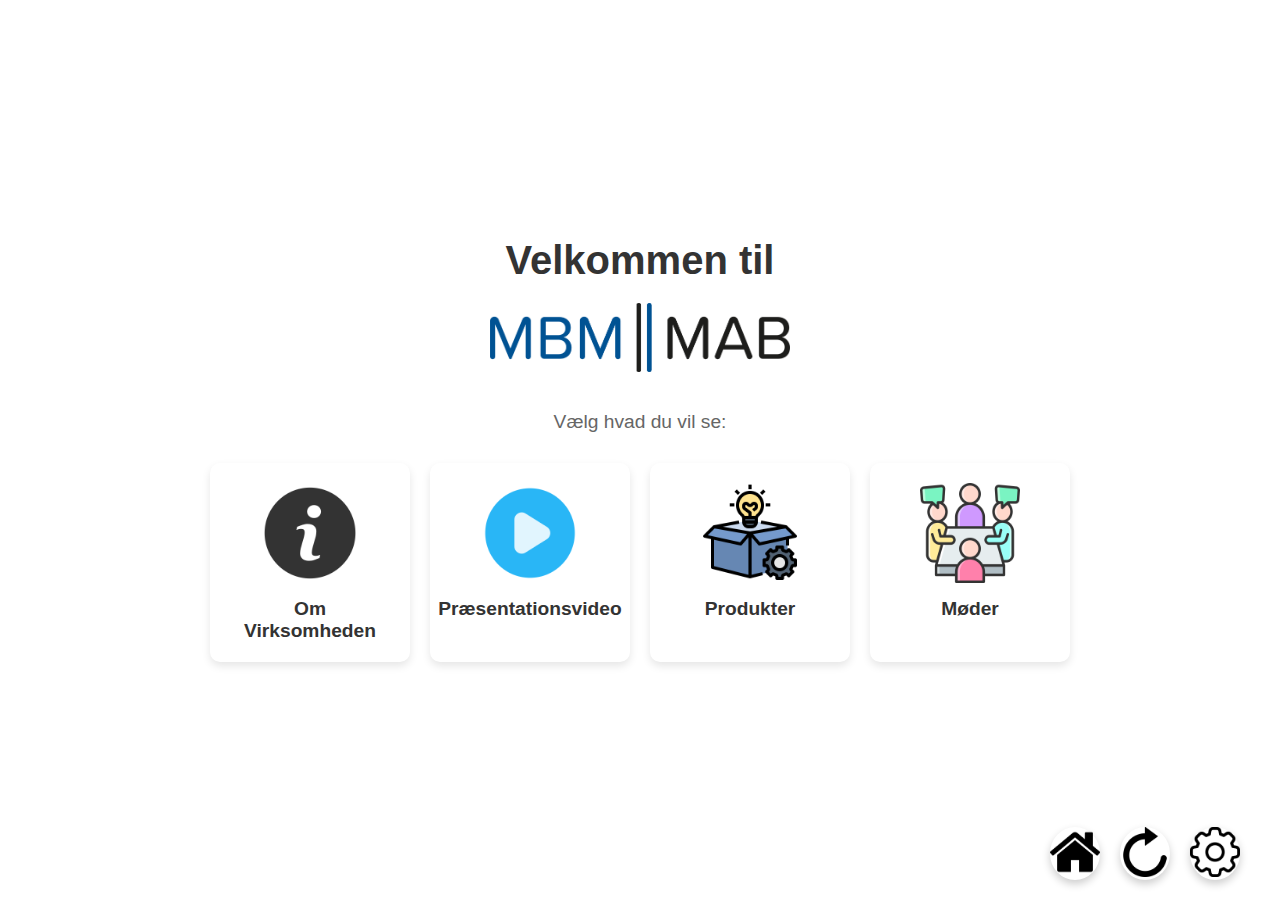
<file: index.html>
<!DOCTYPE html>
<html lang="da">
<head>
    <meta charset="UTF-8">
    <meta name="viewport" content="width=device-width, initial-scale=1.0">
    <title>MBM MAB - Produkt Info</title>
	<link rel="stylesheet" href="css/colors.css">
    <link rel="stylesheet" href="css/menu.css">
	<link rel="stylesheet" href="css/common.css">
</head>
<body>
    
    <div class="container">
        <h1>Velkommen til</h1>
		<img class="menu-logo" src="img/mbm-logo.png" alt="Logo">
		<h1 id="welcome-message"></h1>
        <p>Vælg hvad du vil se:</p>
        <div class="menu">
            <a href="virksomheden.html" class="menu-item">
                <img src="img/menu/about.png" alt="Virksomheden">
                <span>Om Virksomheden</span>
            </a>
			<a href="video.html" class="menu-item">
                <img src="img/menu/video-icon.png" alt="Video">
                <span>Præsentationsvideo</span>
            </a>
            <a href="produkter.html" class="menu-item">
                <img src="img/menu/products-icon.png" alt="Produkter">
                <span>Produkter</span>
            </a>
			<a href="calender.html" class="menu-item">
                <img src="img/menu/meetings.png" alt="Møder">
                <span>Møder</span>
            </a>
        </div>
    </div>
	
	<script src="js/script.js"></script>
<script>
	// Select all menu items
document.querySelectorAll('.menu-item').forEach(item => {
    item.addEventListener('click', () => {
        // Add the "clicked" class for animation
        item.classList.add('clicked');

        // Remove the "clicked" class after animation ends
        setTimeout(() => {
            item.classList.remove('clicked');
        }, 300); // Duration
    });
});

</script>
<!-- <script src="https://cdnjs.cloudflare.com/ajax/libs/ical.js/1.4.0/ical.min.js"></script> -->
<!-- <script>
    async function fetchNextEvent() {
        const icsURL = "https://outlook.office365.com/owa/calendar/b10a5fa4688f4294a3a06f3c9ec048af@mbm-mab.dk/43f188a11aeb4424ba0ca2a2528e8a4d3549249293086366724/calendar.ics";
        const welcomeMessageDiv = document.getElementById("welcome-message");

        try {
            // Fetch the ICS file
            const response = await fetch(icsURL);
            if (!response.ok) {
                throw new Error(`HTTP error! Status: ${response.status}`);
            }
            const icsData = await response.text();

            // Parse the ICS file
            const jCalData = ICAL.parse(icsData);
            const comp = new ICAL.Component(jCalData);
            const events = comp.getAllSubcomponents('vevent');

            // Get the current time
            const now = new Date();

            // Find the next event
            let nextEvent = null;
            events.forEach(event => {
                const startDate = event.getFirstPropertyValue('dtstart').toJSDate();

                if (startDate > now && (!nextEvent || startDate < nextEvent.start)) {
                    nextEvent = {
                        summary: event.getFirstPropertyValue('summary'),
                        start: startDate,
                    };
                }
            });

            // Display the next event as a welcome message
            if (nextEvent) {
                welcomeMessageDiv.textContent = `${nextEvent.summary}`;
            } else {
                welcomeMessageDiv.textContent = "Ingen kommende møder.";
            }
        } catch (error) {
            console.error("Error fetching or parsing the ICS file:", error);
            welcomeMessageDiv.textContent = "Fejl ved indlæsning af kalender.";
        }
    }

    // Fetch the next event on page load
    fetchNextEvent();
</script> -->
</body>
</html>
</file>
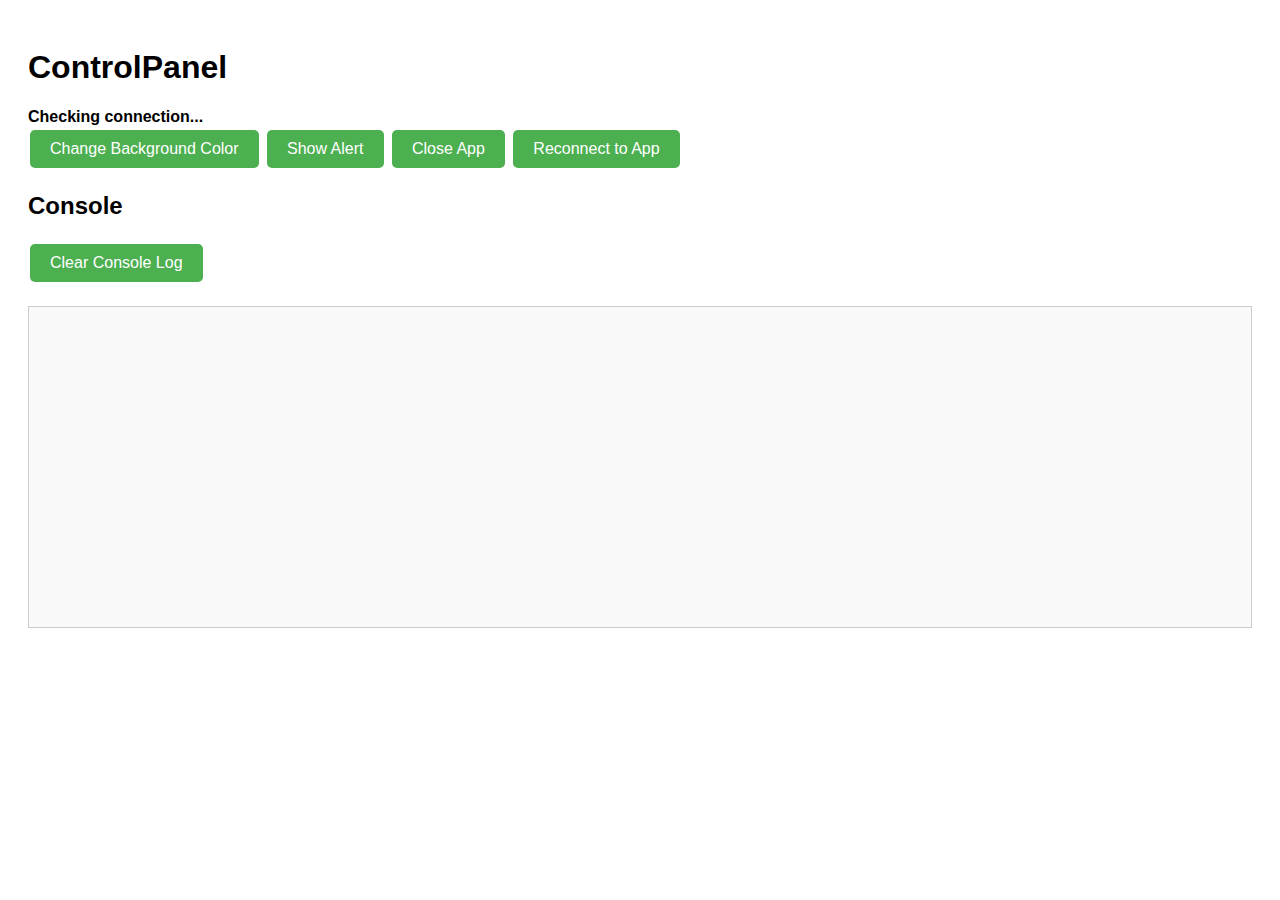
<file: control.html>
<!DOCTYPE html>
<html lang="da">
<head>
    <meta charset="UTF-8">
    <meta name="viewport" content="width=device-width, initial-scale=1.0">
    <title>MBM MAB - Produkt Info</title>
	<link rel="stylesheet" href="css/colors.css">
	<style>
    body {
      font-family: Arial, sans-serif;
      padding: 20px;
    }
    .console-button {
      background-color: #4CAF50; /* Green */
      border: none;
      color: white;
      padding: 10px 20px;
      text-align: center;
      text-decoration: none;
      display: inline-block;
      font-size: 16px;
      margin: 4px 2px;
      cursor: pointer;
      border-radius: 5px;
      transition: background-color 0.3s;
    }
    .console-button:hover {
      background-color: #45a049; /* Darker Green */
    }
	
	#log {
      margin-top: 20px;
      border: 1px solid #ccc;
      padding: 10px;
      height: 300px; /* Adjust height for better visibility */
      overflow-y: auto; /* Enable scrolling */
      background-color: #f9f9f9;
      font-family: monospace; /* Use monospace font for better readability */
    }
    .log-entry {
      margin: 5px 0;
      padding: 5px;
      border-left: 4px solid #4CAF50; /* Green left border for log entries */
    }
    .timestamp {
      color: gray; /* Timestamp color */
      font-size: 0.8em; /* Smaller font size for timestamps */
    }
	
	#status {
      margin-top: 10px;
      font-weight: bold;
    }
  </style>
	<script>
	let appWindow = null;
	
    function sendCommand(command) {
      window.opener.postMessage(command, '*');
    }
	
	// Monitor connection status between control panel and app
    let isConnected = false;
    function updateStatus(connected) {
      const statusElement = document.getElementById('status');
      if (connected) {
        statusElement.textContent = 'Connected to App ✅';
        statusElement.style.color = 'green';
      } else {
        statusElement.textContent = 'Disconnected ❌';
        statusElement.style.color = 'red';
      }
    }
	
	function openApp() {
            // Only open the app if it is not connected
            if (isConnected) {
                logToConsole('App is already connected.'); // Log message
                return; // Exit the function if the app is connected
            }

            // Open the app
            appWindow = window.open('index.html', 'AppWindow');
            logToConsole('App has been opened.'); // Log message
        }

    // Periodically ping the app to maintain the connection
    setInterval(() => {
      try {
        sendCommand('ping');
        isConnected = true;
        updateStatus(true); // Update status as connected
      } catch (error) {
        isConnected = false;
        updateStatus(false); // Update status as disconnected
      }
    }, 3000); // Ping every 3 seconds

	let lastMessage = '';  // Store the last logged message
	let messageCount = 1;  // Store the count of consecutive duplicate messages

// Load logs from session storage on page load
function loadLogs() {
    const logs = JSON.parse(sessionStorage.getItem('logs')) || [];
    logs.forEach(log => logToConsole(log, true)); // Pass 'true' for logs from storage
}

// Listen for replies from the website
window.addEventListener('message', (event) => {
    logToConsole(event.data); // Automatically log all replies
});

// Log messages to the console
function logToConsole(message, isFromStorage = false) {
    const logElement = document.getElementById('log');
    const timestamp = new Date().toLocaleTimeString(); // Get current time

    // Handle old logs: If from storage, split timestamp and message
    let displayMessage = message;
    let displayTimestamp = timestamp; // Default to current time if new log

    if (isFromStorage && message.includes(' - ')) {
        const splitLog = message.split(' - ');
        displayTimestamp = splitLog[0]; // Use the old timestamp
        displayMessage = splitLog[1];   // Use the old message
    }

    // Check for duplicate messages
    if (displayMessage === lastMessage && !isFromStorage) {
        messageCount++; // Increment the count
        const lastLogEntry = logElement.lastElementChild;
        lastLogEntry.innerHTML = `<span class="timestamp">${displayTimestamp}</span> - ${displayMessage} (x${messageCount})`;
        return; // Exit to prevent adding a new entry
    }

    // Reset for new message
    lastMessage = displayMessage;
    messageCount = 1;

    // Create a new log entry
    const logEntry = document.createElement('div');
    logEntry.className = 'log-entry';
    logEntry.innerHTML = `<span class="timestamp">${displayTimestamp}</span> - ${displayMessage}`;

    logElement.appendChild(logEntry);
    logElement.scrollTop = logElement.scrollHeight; // Auto-scroll to bottom

    // Save new logs to session storage
    if (!isFromStorage) {
        const logs = JSON.parse(sessionStorage.getItem('logs')) || [];
        logs.push(`${timestamp} - ${message}`); // Store with timestamp
        sessionStorage.setItem('logs', JSON.stringify(logs));
    }
}
	
	function clearLogs() {
      const logElement = document.getElementById('log');
      logElement.innerHTML = ''; // Clear displayed logs
      sessionStorage.removeItem('logs'); // Clear session storage logs
	  logToConsole('All logs cleared.'); // Log message
    }
	
	function closeApp() {
      const code = prompt('Enter the code to close the app:');
      if (code === '1234') { // Replace '1234' with your desired code
        sendCommand('closeApp');
      } else {
        alert('Incorrect code. Access denied.');
      }
    }

    // Load logs when the page is loaded
    window.onload = loadLogs;
  </script>
</head>
<body>
        <h1>ControlPanel</h1>
		<div id="status">Checking connection...</div>
        <button class="console-button" onclick="sendCommand('changeBackground')">Change Background Color</button>
		<button class="console-button" onclick="sendCommand('showAlert')">Show Alert</button>
		<button class="console-button" onclick="closeApp()">Close App</button>
		<button class="console-button" onclick="openApp()">Reconnect to App</button>
       
<h2>Console</h2>
<button class="console-button" onclick="clearLogs()">Clear Console Log</button> <!-- Clear log button -->
  <div id="log"></div>
    
</body>
</html>
</file>
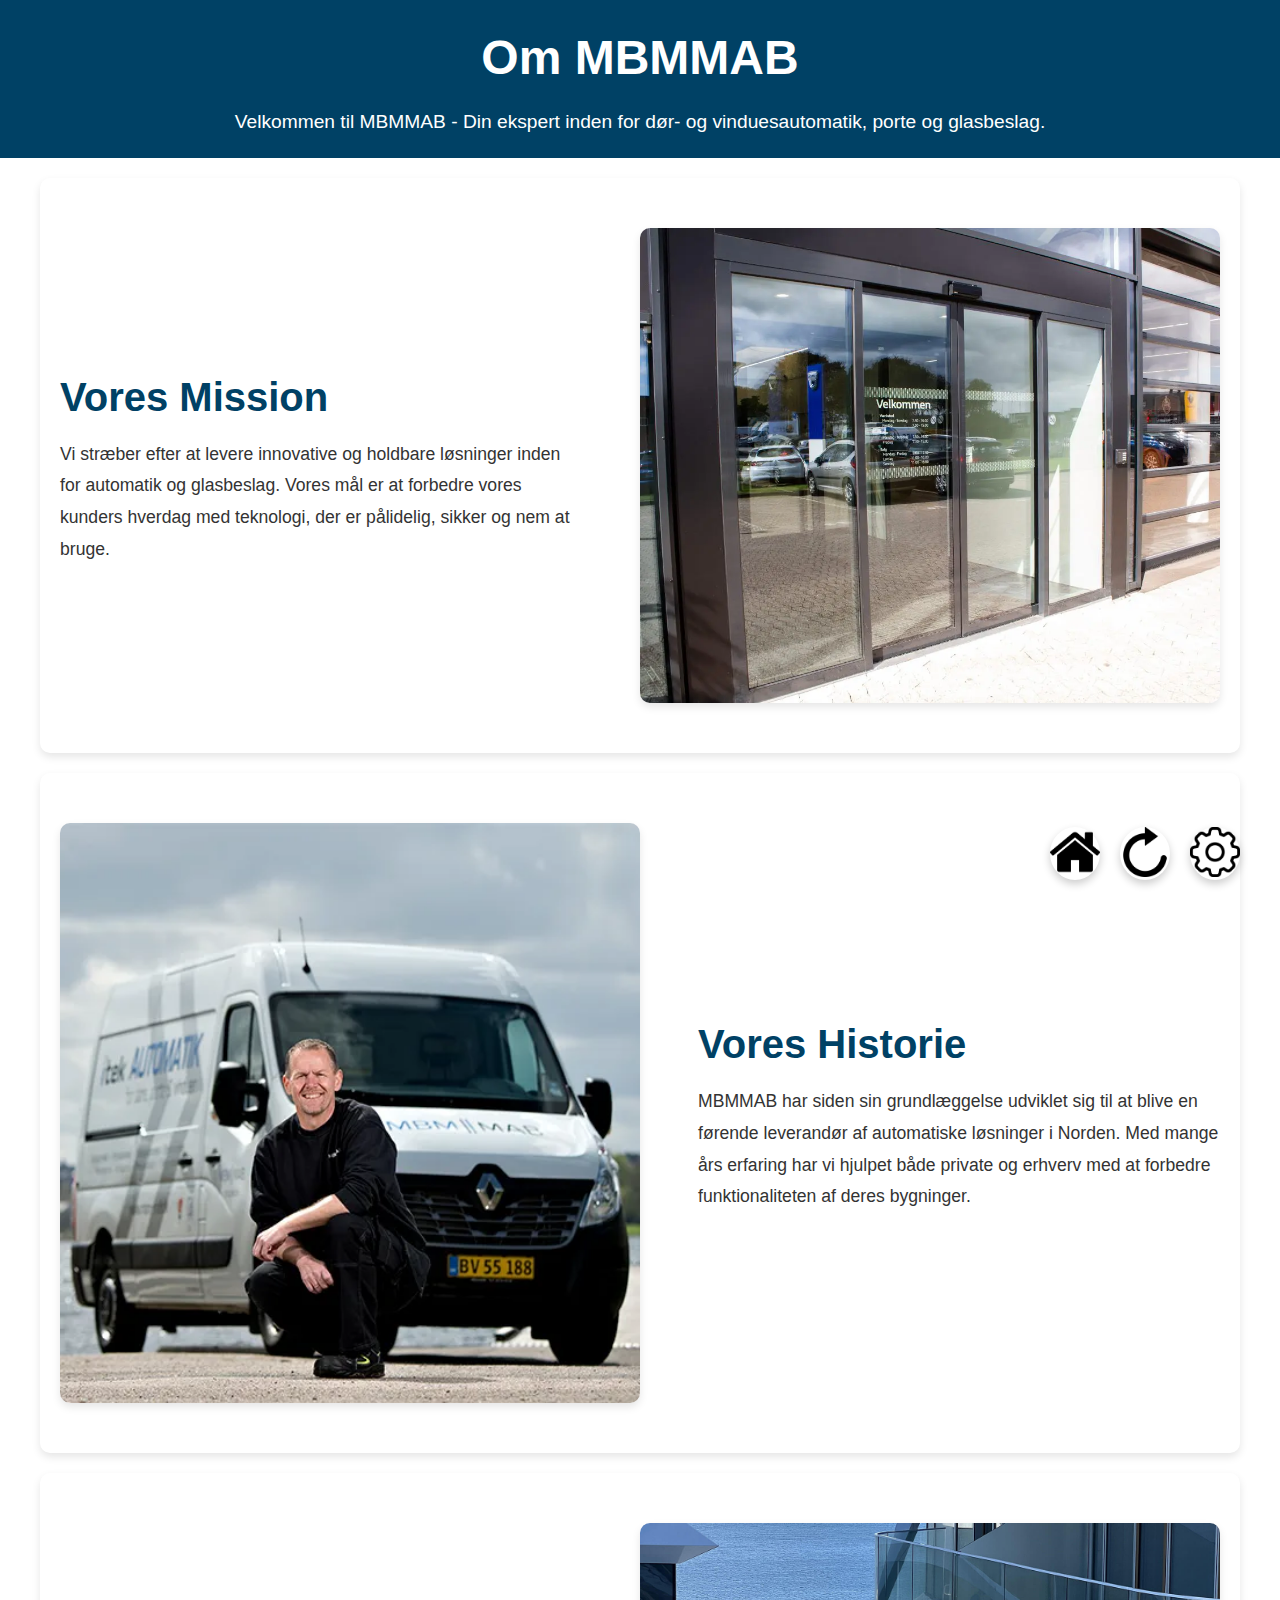
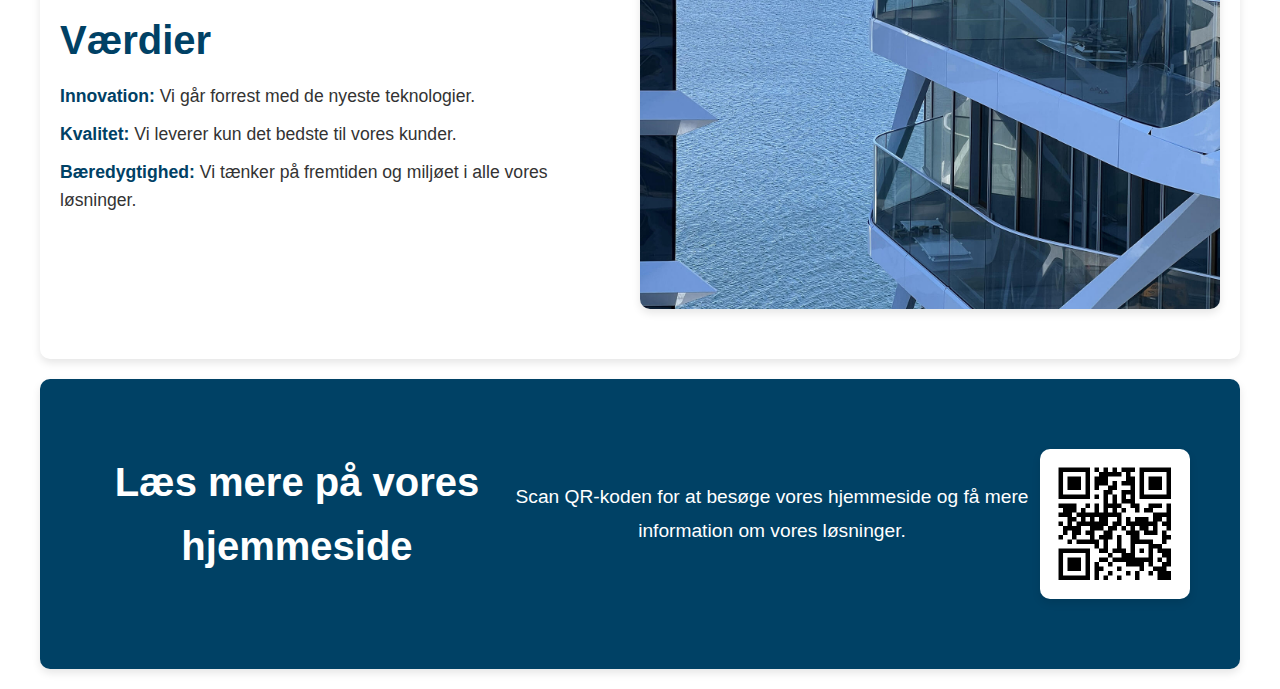
<file: virksomheden.html>
<!DOCTYPE html>
<html lang="da">
<head>
    <meta charset="UTF-8">
    <meta name="viewport" content="width=device-width, initial-scale=1.0">
    <title>Om Virksomheden - MBMMAB</title>
	<link rel="stylesheet" href="css/colors.css">
	<link rel="stylesheet" href="css/common.css">
    <link rel="stylesheet" href="css/virksomheden.css">
</head>
<body>
    <header>
        <h1>Om MBMMAB</h1>
        <p>Velkommen til MBMMAB - Din ekspert inden for dør- og vinduesautomatik, porte og glasbeslag.</p>
    </header>

    <section class="mission">
        <div class="content-container">
            <h2>Vores Mission</h2>
            <p>Vi stræber efter at levere innovative og holdbare løsninger inden for automatik og glasbeslag. Vores mål er at forbedre vores kunders hverdag med teknologi, der er pålidelig, sikker og nem at bruge.</p>
        </div>
        <img src="img/about/mission.webp" alt="MBMMAB mission image">
    </section>

    <section class="history">
        <img src="img/about/Service.webp" alt="MBMMAB history image">
        <div class="content-container">
            <h2>Vores Historie</h2>
            <p>MBMMAB har siden sin grundlæggelse udviklet sig til at blive en førende leverandør af automatiske løsninger i Norden. Med mange års erfaring har vi hjulpet både private og erhverv med at forbedre funktionaliteten af deres bygninger.</p>
        </div>
    </section>

    <section class="values">
        <div class="content-container">
            <h2>Værdier</h2>
            <ul>
                <li><strong>Innovation:</strong> Vi går forrest med de nyeste teknologier.</li>
                <li><strong>Kvalitet:</strong> Vi leverer kun det bedste til vores kunder.</li>
                <li><strong>Bæredygtighed:</strong> Vi tænker på fremtiden og miljøet i alle vores løsninger.</li>
            </ul>
        </div>
        <img src="img/about/values.jpg" alt="MBMMAB values image">
    </section>

    <section class="contact">
        <h2>Læs mere på vores hjemmeside</h2>
        <p>Scan QR-koden for at besøge vores hjemmeside og få mere information om vores løsninger.</p>
        <img src="img/qr-code.png" alt="QR kode til vores hjemmeside" class="qr-code">
    </section>


	<script src="js/script.js"></script>
</body>
</html>
</file>
<file: css/colors.css>
/* Farve-definitioner */

/* Primære farver */
:root {
    --primary-color: #004165; /* Primær blå */
    --primary-light: #3399FF; /* Lys blå */
    --primary-dark: #0056b3; /* Mørk blå */

    /* Sekundære farver */
    --secondary-color: #28a745; /* Grøn */
    --secondary-light: #5bc0de; /* Lys grøn */
    --secondary-dark: #1e7e34; /* Mørk grøn */

    /* Neutrale farver */
    --neutral-light: #f4f4f4; /* Lys grå */
    --neutral-dark: #333; /* Mørk grå */
    --neutral-white: #ffffff; /* Hvid */
    --neutral-black: #000000; /* Sort */

    /* Tekstfarver */
    --text-primary: #333; /* Primær tekst farve */
    --text-secondary: #666; /* Sekundær tekst farve */

    /* Baggrundsfarver */
    --background-light: #ffffff; /* Hvid baggrund */
    --background-dark: #f4f4f4; /* Lys grå baggrund */

    /* Knapfarver */
    --button-background: #007BFF; /* Knappens baggrund farve */
    --button-text: #ffffff; /* Knappens tekst farve */
    --button-hover-background: #0056b3; /* Knap hover baggrund farve */
}
</file>
<file: css/menu.css>
body {
    font-family: Arial, sans-serif;
    background-color: var(--background-light);
    display: flex;
    justify-content: center;
    align-items: center;
    height: 100vh;
}

.container {
    text-align: center;
}

h1 {
    margin-bottom: 20px;
    font-size: 2.5rem;
    color: var(--text-primary);
}

p {
    font-size: 1.2rem;
    margin-bottom: 30px;
    color: var(--text-secondary);
}

.menu {
    display: flex;
    justify-content: space-around;
    flex-wrap: wrap;
    gap: 20px; /* Adds space between menu items */
}

.menu-item {
    display: flex;
    flex-direction: column;
    align-items: center;
    text-decoration: none;
    color: var(--text-primary);
    background-color: var(--neutral-white);
    padding: 20px;
    border-radius: 10px;
    box-shadow: 0 4px 8px rgba(0, 0, 0, 0.1);
    transition: transform 0.3s ease, box-shadow 0.3s ease;
    width: 200px;
    cursor: pointer; /* Optional: show pointer cursor for interactivity */
}

/* Hover effect */
.menu-item:hover {
    transform: translateY(-5px);
    box-shadow: 0 6px 12px rgba(0, 0, 0, 0.2);
}

/* Click effect */
.menu-item:active {
    transform: scale(0.95); /* Slightly shrink to show it's pressed */
}

/* Animation class for click feedback */
.menu-item.clicked {
    animation: clickPop 0.3s ease;
}

/* Define keyframes for the click animation */
@keyframes clickPop {
    0% { transform: scale(1); }
    50% { transform: scale(0.95); }
    100% { transform: scale(1); }
}

.menu-item img {
    width: 100px;
    height: 100px;
    margin-bottom: 15px;
}

.menu-item span {
    font-size: 1.2rem;
    font-weight: bold;
    color: var(--text-primary);
}

.menu-logo {
	max-width: 300px;
    max-height: 300px;
    margin-bottom: 15px;
}
</file>
<file: css/virksomheden.css>
/* Generelt layout */
body {
    font-family: Arial, sans-serif;
    margin: 0;
    padding: 0;
    line-height: 1.6;
    color: var(--text-primary);
    background-color: var(--background-light);
}

header {
    background-color: var(--primary-color);
    color: var(--neutral-white);
    padding: 20px;
    text-align: center;
}

header h1 {
    font-size: 3rem;
    margin-bottom: 10px;
}

header p {
    font-size: 1.2rem;
}

section {
    display: flex;
    justify-content: space-between;
    align-items: center;
    padding: 50px 20px;
    background-color: var(--neutral-white);
    margin: 20px auto;
    border-radius: 10px;
    box-shadow: 0 4px 8px rgba(0, 0, 0, 0.1);
    max-width: 1200px;
}

section img {
    width: 50%;
    border-radius: 10px;
    box-shadow: 0 4px 8px rgba(0, 0, 0, 0.1);
}

section .content-container {
    width: 45%;
}

section h2 {
    font-size: 2.5rem;
    color: var(--primary-color);
    margin-bottom: 10px;
}

section p {
    font-size: 1.1rem;
    line-height: 1.8;
}

ul {
    list-style-type: none;
    padding: 0;
}

ul li {
    margin: 10px 0;
    font-size: 1.1rem;
}

ul li strong {
    color: var(--primary-color);
}

/* Kontakt sektion */
.contact {
    text-align: center;
    padding: 50px;
    background-color: var(--primary-color);
    color: var(--neutral-white);
}

.contact h2 {
    font-size: 2.5rem;
    margin-bottom: 20px;
	color: var(--neutral-white);
}

.contact p {
    font-size: 1.2rem;
    margin-bottom: 20px;
}

.contact .qr-code {
    display: block;
    margin: 20px auto;
    width: 150px; /* Adjust size as needed */
    height: auto;
}


.contact-button {
    font-size: 1.5rem;
    padding: 15px 30px;
    background-color: var(--neutral-white);
    color: var(--primary-color);
    border-radius: 5px;
    text-decoration: none;
    font-weight: bold;
    box-shadow: 0 4px 8px rgba(0, 0, 0, 0.2);
    transition: background-color 0.3s ease, color 0.3s ease;
}

.contact-button:hover {
    background-color: var(--neutral-light);
    color: var(--primary-dark);
}

/* Responsiv design */
@media (max-width: 768px) {
    section {
        flex-direction: column;
    }

    section img, .content-container {
        width: 100%;
    }

    section img {
        margin-bottom: 20px;
    }

    header h1 {
        font-size: 2rem;
    }

    section h2 {
        font-size: 2rem;
    }

    .contact-button {
        font-size: 1.2rem;
        padding: 10px 20px;
    }
}
</file>
<file: css/common.css>
/* Reset styles */
* {
    margin: 0;
    padding: 0;
    box-sizing: border-box;
}


/* Tilbage-knap */
.back-button {
    position: fixed;
    top: 20px;
    right: 20px;
    padding: 15px 25px;
    background-color: var(--button-background);
    color: var(--button-text);
    text-decoration: none;
    font-size: 1.2rem;
    font-weight: bold;
    border-radius: 5px;
    box-shadow: 0 4px 8px rgba(0, 0, 0, 0.3);
    transition: background-color 0.3s ease, box-shadow 0.3s ease;
}

.back-button:hover {
    background-color: var(--button-hover-background);
    box-shadow: 0 6px 12px rgba(0, 0, 0, 0.4);
}

.open-panel-button {
      position: fixed;
      bottom: 20px;
	  right: 20px;
	  margin-right: 20px;
      background-color: transparent; /* Transparent background */
      border: none;
      cursor: pointer;
      border-radius: 50%; /* Circular button */
      box-shadow: 0 4px 8px rgba(0, 0, 0, 0.2);
      transition: transform 0.3s;
    }
    .open-panel-button:hover {
      transform: scale(1.1); /* Slightly enlarge on hover */
    }
    .open-panel-button img {
      width: 50px; /* Adjust size of the icon */
      height: 50px; /* Adjust size of the icon */
    }
	
.reload-button {
      position: fixed;
      bottom: 20px;
	  right: 90px;
      margin-right: 20px;
      background-color: transparent; /* Transparent background */
      border: none;
      cursor: pointer;
      border-radius: 50%; /* Circular button */
      box-shadow: 0 4px 8px rgba(0, 0, 0, 0.2);
      transition: transform 0.3s;
    }
    .reload-button:hover {
      transform: scale(1.1); /* Slightly enlarge on hover */
    }
    .reload-button img {
      width: 50px; /* Adjust size of the icon */
      height: 50px; /* Adjust size of the icon */
    }
	
.home-button {
      position: fixed;
      bottom: 20px;
      right: 160px;
	  margin-right: 20px;
      background-color: transparent; /* Transparent background */
      border: none;
      cursor: pointer;
      border-radius: 50%; /* Circular button */
      box-shadow: 0 4px 8px rgba(0, 0, 0, 0.2);
      transition: transform 0.3s;
    }
    .home-button:hover {
      transform: scale(1.1); /* Slightly enlarge on hover */
    }
    .home-button img {
      width: 50px; /* Adjust size of the icon */
      height: 50px; /* Adjust size of the icon */
    }
	
.play-button {
      position: fixed;
      bottom: 20px;
	  right: 230px;
      margin-right: 20px;
      background-color: transparent; /* Transparent background */
      border: none;
      cursor: pointer;
      border-radius: 50%; /* Circular button */
      box-shadow: 4px 4px 8px rgba(0, 0, 0, 0.2);
      transition: transform 0.3s;
	  z-index: 1;
    }
    .play-button:hover {
      transform: scale(1.1); /* Slightly enlarge on hover */
    }
    .play-button img {
      width: 50px; /* Adjust size of the icon */
      height: 50px; /* Adjust size of the icon */
    }
	
.mute-button {
      position: fixed;
      bottom: 20px;
	  right: 300px;
      margin-right: 20px;
      background-color: transparent; /* Transparent background */
      border: none;
      cursor: pointer;
      border-radius: 50%; /* Circular button */
      box-shadow: 0 4px 8px rgba(0, 0, 0, 0.2);
      transition: transform 0.3s;
	  z-index: 1;
    }
    .mute-button:hover {
      transform: scale(1.1); /* Slightly enlarge on hover */
    }
    .mute-button img {
      width: 50px; /* Adjust size of the icon */
      height: 50px; /* Adjust size of the icon */
    }
	
/* Click effect */
.back-button:active, 
.open-panel-button:active, 
.reload-button:active, 
.mute-button:active, 
.play-button:active, 
.home-button:active {
    transform: scale(0.95); /* Shrink slightly on click */
}

.back-button.clicked,
.open-panel-button.clicked,
.reload-button.clicked,
.mute-button.clicked, 
.play-button.clicked, 
.home-button.clicked {
    animation: clickEffect 0.2s ease;
}

/* Define keyframes for the click animation */
@keyframes clickEffect {
    0% { transform: scale(1); }
    50% { transform: scale(0.95); }
    100% { transform: scale(1); }
}

/* Control Panel Modal Styles */
.control-modal {
    display: none;
    position: fixed;
    z-index: 9999; /* Ensure it's on top of other content */
    left: 0;
    top: 0;
    width: 100%;
    height: 100%;
    background-color: rgba(0, 0, 0, 0.4); /* Semi-transparent background */
}

.control-modal-content {
    background-color: #fefefe;
    margin: 10% auto;
    padding: 20px;
    border: 1px solid #888;
    width: 80%;
    max-width: 600px;
    border-radius: 10px;
    position: relative;
}

.control-close-btn {
    color: #aaa;
    font-size: 28px;
    font-weight: bold;
    position: absolute;
    top: 10px;
    right: 15px;
    cursor: pointer;
}

.control-close-btn:hover,
.control-close-btn:focus {
    color: black;
    text-decoration: none;
    cursor: pointer;
}

.control-modal-content input {
    width: 100%;
    padding: 10px;
    margin: 10px 0;
    font-size: 16px;
    border: 1px solid #ccc;
    border-radius: 5px;
}

.control-modal-content button {
    padding: 10px 20px;
    background-color: #4CAF50;
    color: white;
    border: none;
    border-radius: 5px;
    cursor: pointer;
    font-size: 16px;
}

.control-modal-content button:hover {
    background-color: #45a049;
}

.control-modal-content h2 {
    margin-top: 0;
}

/* Success message styling */
#saveMessage {
    color: green;
    font-size: 14px;
    margin-top: 10px;
}

#errorMessage {
  color: red;
  font-size: 14px;
  margin-top: 10px;
}

/* Heading Styles */

.control-modal-content h2, h3 {
    font-size: 1.5rem;
	font-family: Arial, sans-serif;
    color: var(--text-primary);
    margin-bottom: 15px;
}


.control-modal-content h3 {
    font-size: 1.25rem;
	font-family: Arial, sans-serif;
}

/* Paragraphs */

.control-modal-content p {
    font-size: 1rem;
	font-family: Arial, sans-serif;
    color: var(--text-secondary);
    line-height: 1.5;
    margin-bottom: 10px;
}

.control-modal-content label {
	font-family: Arial, sans-serif;
	color: var(--text-primary);
}


/* Virtual Keyboard */
/* Virtual Keyboard Layout */
.virtual-keyboard {
  display: none; /* Initially hidden */
  flex-direction: column;
  align-items: center;
  position: fixed;
  bottom: 0;
  left: 0;
  right: 0;
  background-color: #f4f4f4;
  padding: 10px;
  box-shadow: 0 -2px 10px rgba(0, 0, 0, 0.2);
  z-index: 9999;
}

/* Key styling */
.row {
  display: flex;
  justify-content: center;
  margin: 5px;
}

.key {
  padding: 15px;
  margin: 5px;
  font-size: 1.2rem;
  background-color: #e0e0e0;
  border: 1px solid #ccc;
  cursor: pointer;
  border-radius: 5px;
  transition: background-color 0.3s ease;
}

.key:hover {
  background-color: #bbb;
}

input {
  padding: 10px;
  font-size: 1rem;
  width: 300px;
  margin-bottom: 20px;
  border: 1px solid #ccc;
  border-radius: 5px;
}
</file>
